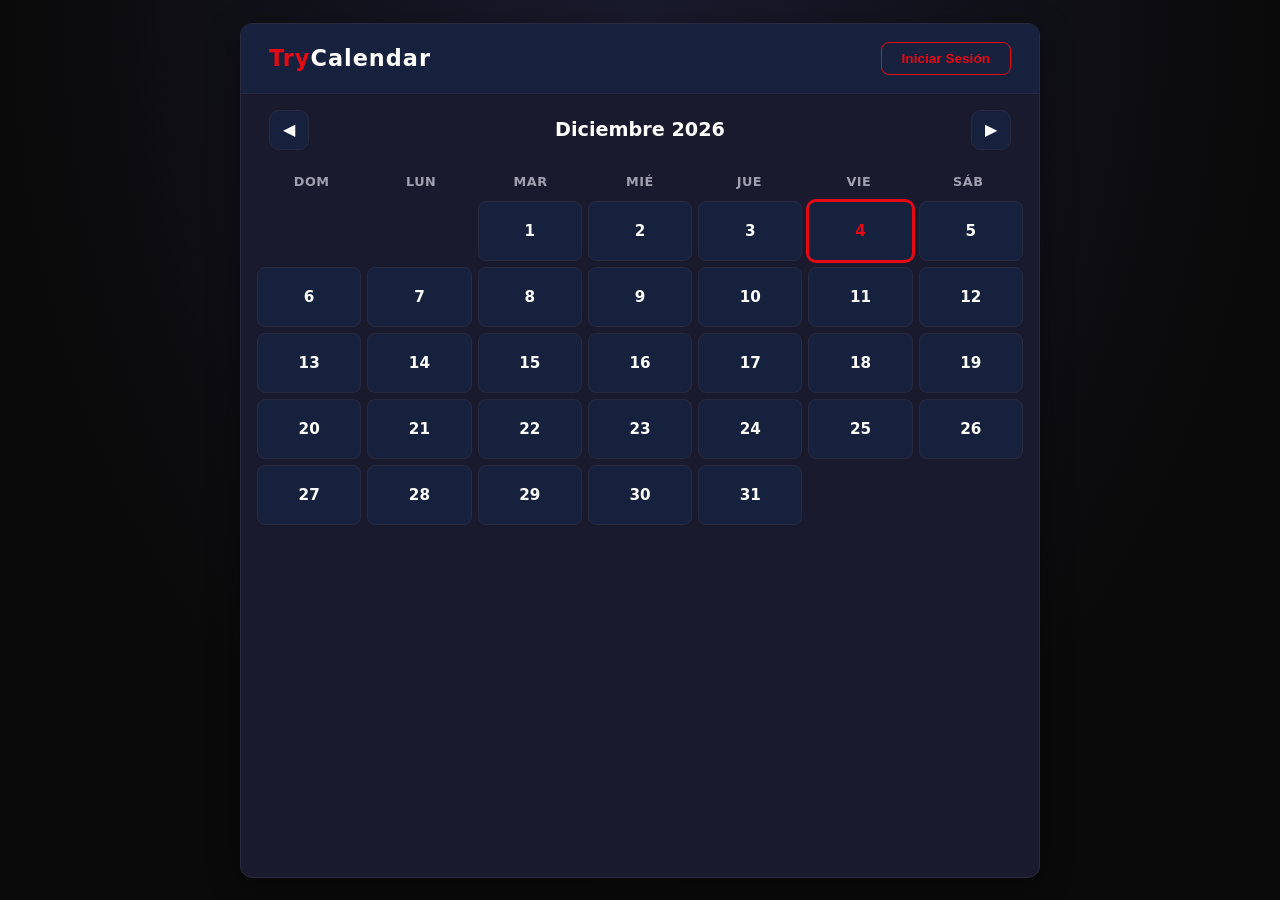
<file: index.html>
<!DOCTYPE html>
<html lang="es">
<head>
  <meta charset="UTF-8">
  <meta name="viewport" content="width=device-width, initial-scale=1.0">
  <link rel="stylesheet" href="style.css">
  <title>TryCalendar</title>
</head>
<body>
  <div class="app-container">
    <header>
      <div class="logo"><span>Try</span>Calendar</div>
      <button id="login-btn">Iniciar Sesión</button>
    </header>

    <div class="nav-bar">
      <button id="prev" title="Mes anterior">◀</button>
      <h2 id="mes-titulo">Junio 2026</h2>
      <button id="next" title="Mes siguiente">▶</button>
    </div>

    <div class="days-header">
      <div>Dom</div><div>Lun</div><div>Mar</div><div>Mié</div><div>Jue</div><div>Vie</div><div>Sáb</div>
    </div>

    <div id="calendario-dias" class="dias-grid"></div>
  </div>

  <div id="day-detail">
    <h3 id="detail-title">1 de junio</h3>
    <textarea id="detail-note" placeholder="Escribe una nota para este día..."></textarea>
    <div class="actions">
      <button class="btn-save" id="btn-save-note">Guardar</button>
      <button class="btn-close" id="btn-close-detail">Cerrar</button>
    </div>
  </div>

  <script src="app.js"></script>
</body>
</html>
</file>
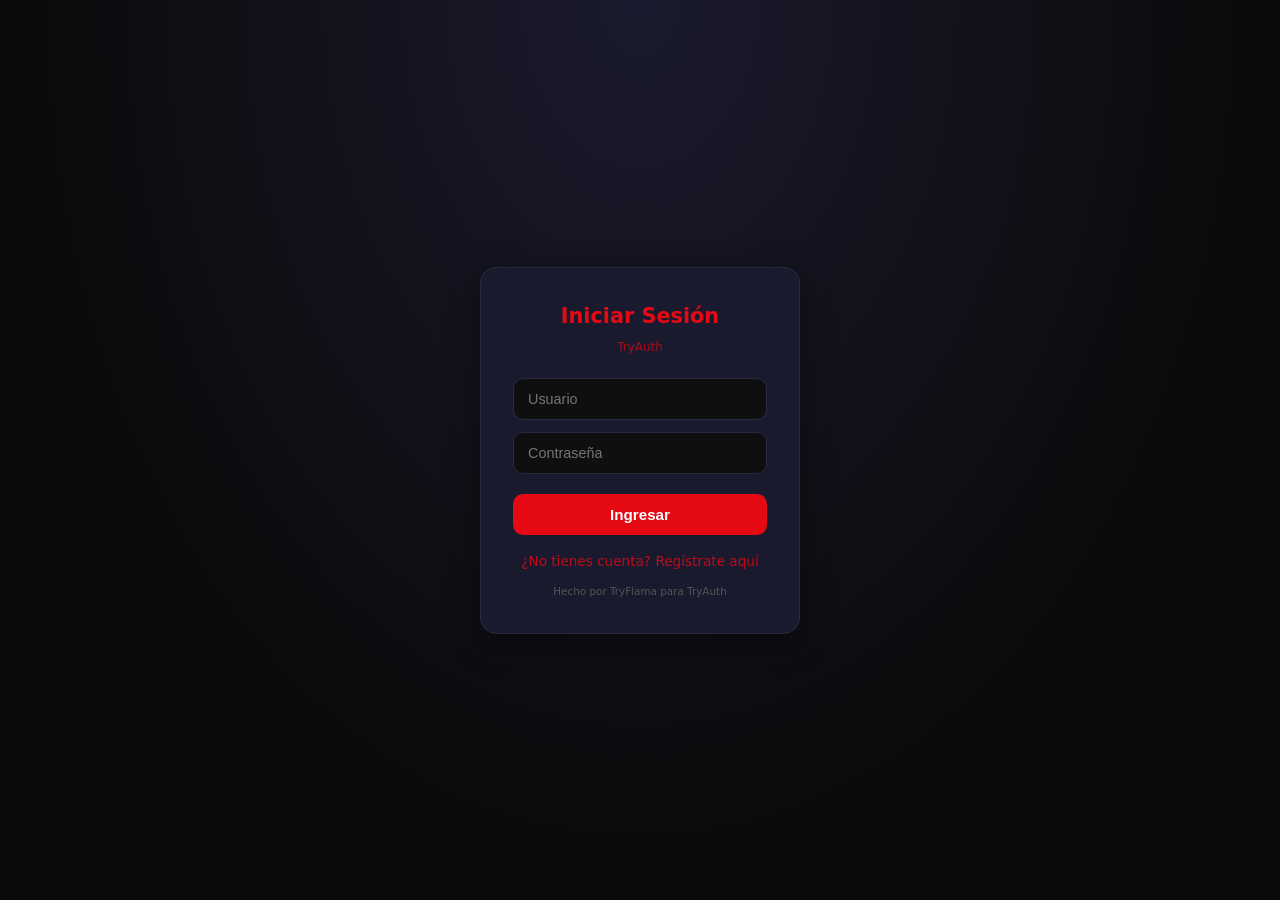
<file: auth.html>
<!DOCTYPE html>
<html lang="es">
<head>
  <meta charset="UTF-8">
  <meta name="viewport" content="width=device-width, initial-scale=1.0">
  <title>TryCalendar</title>
  <style>
    * { margin: 0; padding: 0; box-sizing: border-box; }
    body {
      background: #0f0f0f;
      color: #fff;
      display: flex;
      justify-content: center;
      align-items: center;
      min-height: 100vh;
      font-family: 'Segoe UI', system-ui, sans-serif;
      background-image: radial-gradient(ellipse at top, #1a1a2e 0%, #0a0a0a 70%);
    }
    .card {
      background: #1a1a2e;
      padding: 36px 32px;
      border-radius: 16px;
      width: 320px;
      border: 1px solid #2a2a3e;
      box-shadow: 0 8px 32px rgba(0,0,0,0.4);
    }
    .card h2 {
      text-align: center;
      margin-bottom: 24px;
      font-size: 1.3rem;
      color: #e50914;
    }
    input {
      width: 100%;
      padding: 12px 14px;
      margin: 6px 0;
      background: #0f0f0f;
      border: 1px solid #2a2a3e;
      color: #fff;
      border-radius: 10px;
      font-size: 0.9rem;
      transition: border-color 0.2s;
    }
    input:focus {
      outline: none;
      border-color: #e50914;
    }
    button {
      width: 100%;
      padding: 12px;
      background: #e50914;
      border: none;
      color: #fff;
      border-radius: 10px;
      cursor: pointer;
      font-weight: 700;
      font-size: 0.95rem;
      margin-top: 14px;
      transition: background 0.2s, transform 0.1s;
    }
    button:hover { background: #ff1a1a; }
    button:active { transform: scale(0.98); }
    #toggle-link {
      text-align: center;
      cursor: pointer;
      color: #e50914;
      font-size: 0.85rem;
      margin-top: 18px;
      opacity: 0.8;
      transition: opacity 0.2s;
    }
    #toggle-link:hover { opacity: 1; }
    .register-hint { display: none; }
  </style>
</head>
<body>
  <div class="card">
    <h2 id="title">Iniciar Sesión</h2>
    <p style="text-align:center;color:#e50914;font-size:0.75rem;margin:-12px 0 18px;opacity:0.7">TryAuth</p>
    <input type="text" id="user" placeholder="Usuario" autocomplete="username">
    <input type="password" id="pass" placeholder="Contraseña" autocomplete="current-password">
    <button id="btn-auth">Ingresar</button>
    <p id="toggle-link">¿No tienes cuenta? Regístrate aquí</p>
    <p style="text-align:center;color:#555;font-size:0.65rem;margin-top:16px">Hecho por TryFlama para TryAuth</p>
  </div>

  <script>
    let isLogin = true;
    const title = document.getElementById('title');
    const btn = document.getElementById('btn-auth');
    const toggle = document.getElementById('toggle-link');
    const userInput = document.getElementById('user');
    const passInput = document.getElementById('pass');

    toggle.addEventListener('click', () => {
      isLogin = !isLogin;
      title.textContent = isLogin ? 'Iniciar Sesión' : 'Registrarse';
      btn.textContent = isLogin ? 'Ingresar' : 'Registrar';
      toggle.textContent = isLogin ? '¿No tienes cuenta? Regístrate aquí' : '¿Ya tienes cuenta? Inicia sesión';
      passInput.autocomplete = isLogin ? 'current-password' : 'new-password';
      userInput.focus();
    });

    btn.addEventListener('click', async () => {
      const user = userInput.value.trim();
      const pass = passInput.value.trim();
      if (!user || !pass) { alert('Completa todos los campos'); return; }

      btn.disabled = true;
      btn.textContent = 'Cargando...';

      try {
        const url = isLogin
          ? 'https://backendauth-qxg5.onrender.com/api/login'
          : 'https://backendauth-qxg5.onrender.com/api/register';
        const res = await fetch(url, {
          method: 'POST',
          headers: { 'Content-Type': 'application/json' },
          body: JSON.stringify({ username: user, password: pass })
        });
        const data = await res.json();

        if (data.success) {
          if (isLogin) {
            localStorage.setItem('trycalendar_jwt', data.token);
            localStorage.setItem('trycalendar_user', data.username || user);
            if (window.opener) {
              window.opener.postMessage({ type: 'auth-success', token: data.token }, '*');
            }
            window.close();
          } else {
            alert('Usuario registrado. Ya puedes iniciar sesión.');
            toggle.click();
          }
        } else {
          alert('Error: ' + (data.error || 'Algo salió mal'));
        }
      } catch {
        alert('Error de conexión. Intenta de nuevo.');
      } finally {
        btn.disabled = false;
        btn.textContent = isLogin ? 'Ingresar' : 'Registrar';
      }
    });

    passInput.addEventListener('keydown', (e) => {
      if (e.key === 'Enter') btn.click();
    });
  </script>
</body>
</html>
</file>
<file: style.css>
:root {
  --bg: #0f0f0f;
  --surface: #1a1a2e;
  --surface2: #16213e;
  --accent: #e50914;
  --accent2: #ff6b6b;
  --text: #ffffff;
  --text2: #a0a0b0;
  --border: #2a2a3e;
  --shadow: 0 8px 32px rgba(0, 0, 0, 0.4);
  --radius: 12px;
}

* {
  margin: 0;
  padding: 0;
  box-sizing: border-box;
}

body {
  background: var(--bg);
  color: var(--text);
  font-family: 'Segoe UI', system-ui, -apple-system, sans-serif;
  min-height: 100vh;
  display: flex;
  justify-content: center;
  align-items: center;
  background-image: radial-gradient(ellipse at top, #1a1a2e 0%, #0a0a0a 70%);
}

/* ===== APP CONTAINER ===== */
.app-container {
  width: 100%;
  max-width: 800px;
  height: 95vh;
  max-height: 900px;
  display: flex;
  flex-direction: column;
  background: var(--surface);
  border-radius: var(--radius);
  box-shadow: var(--shadow);
  border: 1px solid var(--border);
  overflow: hidden;
}

/* ===== HEADER ===== */
header {
  display: flex;
  justify-content: space-between;
  align-items: center;
  padding: 18px 28px;
  border-bottom: 1px solid var(--border);
  background: var(--surface2);
}

.logo {
  font-size: 1.4rem;
  font-weight: 800;
  letter-spacing: 1px;
}

.logo span {
  color: var(--accent);
}

#login-btn {
  background: transparent;
  border: 1px solid var(--accent);
  color: var(--accent);
  padding: 8px 20px;
  border-radius: 8px;
  cursor: pointer;
  font-weight: 600;
  font-size: 0.85rem;
  transition: all 0.2s;
}

#login-btn:hover {
  background: var(--accent);
  color: #fff;
  transform: scale(1.02);
}

/* ===== NAV BAR ===== */
.nav-bar {
  display: flex;
  justify-content: space-between;
  align-items: center;
  padding: 16px 28px;
}

.nav-bar button {
  background: var(--surface2);
  border: 1px solid var(--border);
  color: var(--text);
  width: 40px;
  height: 40px;
  border-radius: 10px;
  cursor: pointer;
  font-size: 1rem;
  transition: all 0.2s;
  display: flex;
  align-items: center;
  justify-content: center;
}

.nav-bar button:hover {
  background: var(--accent);
  border-color: var(--accent);
}

#mes-titulo {
  font-size: 1.2rem;
  font-weight: 700;
  text-transform: capitalize;
}

/* ===== DAYS HEADER ===== */
.days-header {
  display: grid;
  grid-template-columns: repeat(7, 1fr);
  text-align: center;
  padding: 8px 16px;
  color: var(--text2);
  font-size: 0.8rem;
  font-weight: 600;
  text-transform: uppercase;
  letter-spacing: 0.5px;
}

/* ===== CALENDAR GRID ===== */
.dias-grid {
  display: grid;
  grid-template-columns: repeat(7, 1fr);
  gap: 6px;
  padding: 4px 16px 16px;
  flex: 1;
  align-content: start;
}

.dia {
  background: var(--surface2);
  border: 1px solid var(--border);
  border-radius: 8px;
  display: flex;
  align-items: center;
  justify-content: center;
  min-height: 60px;
  font-size: 0.95rem;
  font-weight: 600;
  cursor: pointer;
  transition: all 0.2s;
  position: relative;
}

.dia:hover {
  background: var(--accent);
  border-color: var(--accent);
  transform: translateY(-2px);
  box-shadow: 0 4px 16px rgba(229, 9, 20, 0.3);
}

.dia.today {
  border-color: var(--accent);
  box-shadow: 0 0 0 2px var(--accent);
  color: var(--accent);
}

.dia.empty {
  background: transparent;
  border: none;
  cursor: default;
}

.dia.empty:hover {
  transform: none;
  box-shadow: none;
  background: transparent;
}

/* ===== DAY DETAIL ===== */
#day-detail {
  display: none;
  position: fixed;
  bottom: 0;
  left: 50%;
  transform: translateX(-50%);
  width: 100%;
  max-width: 800px;
  background: var(--surface);
  border-top: 1px solid var(--border);
  border-radius: var(--radius) var(--radius) 0 0;
  padding: 24px 28px;
  box-shadow: 0 -8px 32px rgba(0, 0, 0, 0.5);
  z-index: 100;
  animation: slideUp 0.3s ease;
}

#day-detail.open {
  display: block;
}

#day-detail h3 {
  font-size: 1.1rem;
  margin-bottom: 12px;
  color: var(--accent);
}

#day-detail textarea {
  width: 100%;
  background: var(--surface2);
  border: 1px solid var(--border);
  border-radius: 8px;
  color: var(--text);
  padding: 12px;
  font-size: 0.9rem;
  resize: vertical;
  min-height: 80px;
  font-family: inherit;
}

#day-detail textarea:focus {
  outline: none;
  border-color: var(--accent);
}

#day-detail .actions {
  display: flex;
  gap: 10px;
  margin-top: 12px;
}

#day-detail button {
  padding: 8px 18px;
  border-radius: 8px;
  border: none;
  cursor: pointer;
  font-weight: 600;
  font-size: 0.85rem;
  transition: all 0.2s;
}

#day-detail .btn-save {
  background: var(--accent);
  color: #fff;
}

#day-detail .btn-save:hover {
  background: #ff1a1a;
}

#day-detail .btn-close {
  background: var(--surface2);
  color: var(--text2);
  border: 1px solid var(--border);
}

#day-detail .btn-close:hover {
  background: var(--border);
}

/* ===== ANIMATIONS ===== */
@keyframes slideUp {
  from { transform: translateX(-50%) translateY(100%); }
  to { transform: translateX(-50%) translateY(0); }
}

@keyframes fadeIn {
  from { opacity: 0; transform: translateY(10px); }
  to { opacity: 1; transform: translateY(0); }
}

.dia {
  animation: fadeIn 0.3s ease backwards;
}

/* ===== RESPONSIVE ===== */
@media (max-width: 600px) {
  .app-container {
    height: 100vh;
    max-height: none;
    border-radius: 0;
  }
  
  header { padding: 14px 16px; }
  .nav-bar { padding: 12px 16px; }
  .dias-grid { padding: 4px 8px 12px; gap: 4px; }
  .days-header { padding: 6px 8px; }
  .dia { min-height: 48px; font-size: 0.8rem; }
  #mes-titulo { font-size: 1rem; }
}
</file>
